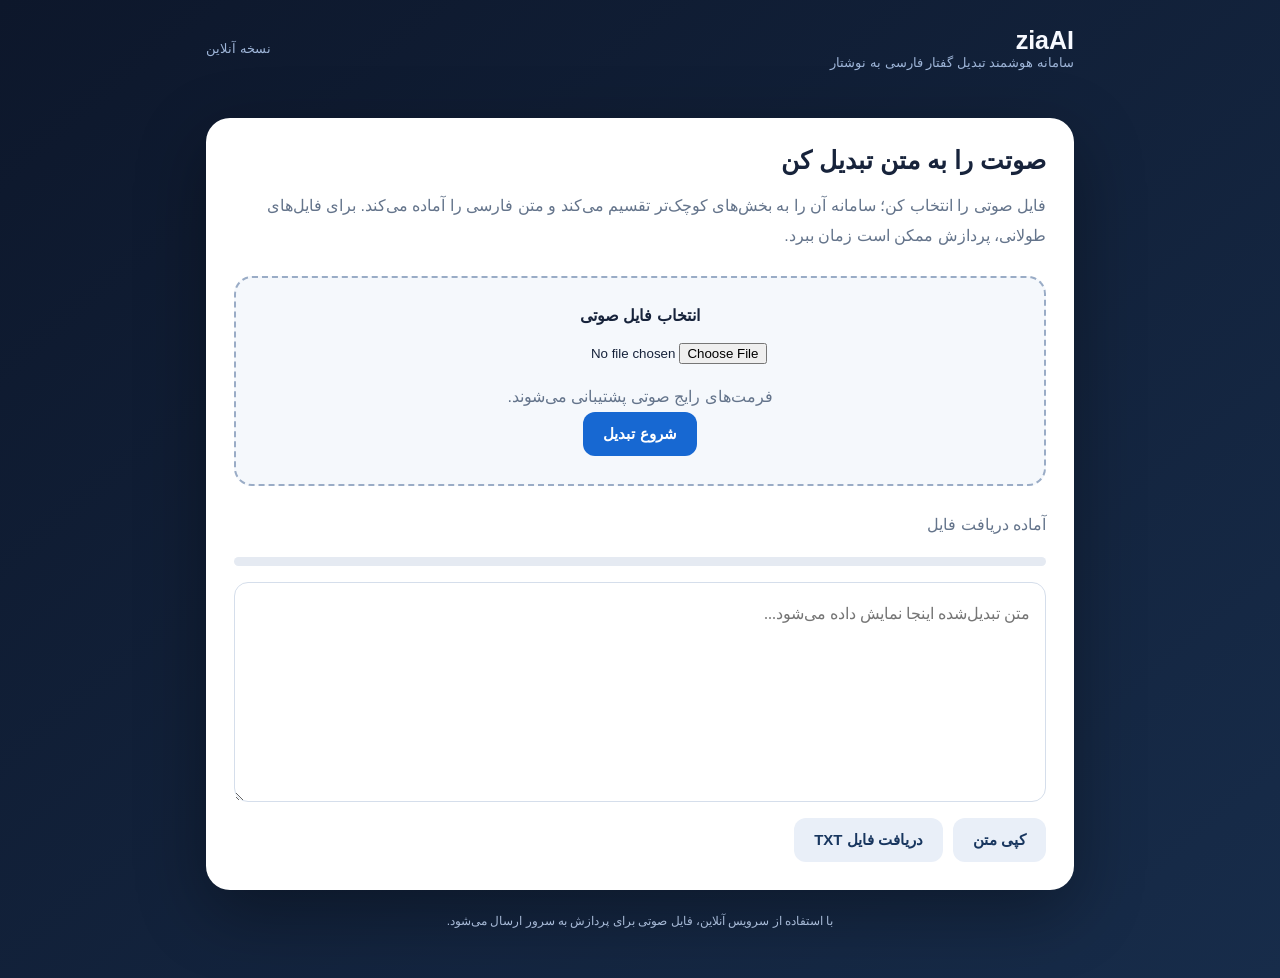
<file: ziaai-online/index.html>
<!doctype html>
<html lang="fa" dir="rtl"><head><meta charset="utf-8"><meta name="viewport" content="width=device-width,initial-scale=1"><meta name="theme-color" content="#101b32"><title>زیـا اِی‌آی | تبدیل صوت به متن</title>
<style>
*{box-sizing:border-box}body{margin:0;font-family:Tahoma,Arial,sans-serif;background:linear-gradient(140deg,#0d172b,#172c4a);color:#f7f9ff;min-height:100vh}.wrap{max-width:900px;margin:auto;padding:26px 16px}.top{display:flex;justify-content:space-between;align-items:center;gap:12px}.brand{font-size:25px;font-weight:800}.tag{color:#9eb5d8;font-size:13px}.panel{margin:48px auto 20px;background:#fff;color:#17233b;border-radius:24px;padding:28px;box-shadow:0 22px 70px #0005}.panel h1{font-size:25px;margin:0 0 8px}.muted{color:#64748b;line-height:1.9}.drop{margin:24px 0;padding:28px;border:2px dashed #9aacc6;border-radius:18px;text-align:center;background:#f5f8fc}.drop input{display:block;margin:18px auto;max-width:100%}button{border:0;border-radius:12px;padding:13px 20px;background:#1768d2;color:white;font-size:15px;font-weight:bold;cursor:pointer}button:disabled{opacity:.5}.bar{height:9px;background:#e5eaf2;border-radius:20px;overflow:hidden;margin:16px 0}.bar i{display:block;height:100%;width:0;background:#1768d2;transition:width .3s}textarea{width:100%;min-height:220px;border:1px solid #d5deeb;border-radius:14px;padding:15px;font:16px/2 Tahoma;resize:vertical;color:#17233b}.row{display:flex;gap:10px;flex-wrap:wrap;margin-top:12px}.secondary{background:#e9eff8;color:#18365f}.foot{text-align:center;color:#a7bad7;font-size:12px;margin:24px}@media(max-width:600px){.panel{margin-top:25px;padding:20px}.panel h1{font-size:21px}.brand{font-size:21px}}
</style></head><body><main class="wrap"><header class="top"><div><div class="brand">ziaAI</div><div class="tag">سامانه هوشمند تبدیل گفتار فارسی به نوشتار</div></div><div class="tag">نسخه آنلاین</div></header>
<section class="panel"><h1>صوتت را به متن تبدیل کن</h1><p class="muted">فایل صوتی را انتخاب کن؛ سامانه آن را به بخش‌های کوچک‌تر تقسیم می‌کند و متن فارسی را آماده می‌کند. برای فایل‌های طولانی، پردازش ممکن است زمان ببرد.</p>
<div class="drop"><strong>انتخاب فایل صوتی</strong><input id="file" type="file" accept="audio/*,.mp3,.wav,.m4a,.ogg,.webm,.flac"><div id="filename" class="muted">فرمت‌های رایج صوتی پشتیبانی می‌شوند.</div><button id="start">شروع تبدیل</button></div>
<div id="status" class="muted" aria-live="polite">آماده دریافت فایل</div><div class="bar"><i id="progress"></i></div>
<textarea id="result" placeholder="متن تبدیل‌شده اینجا نمایش داده می‌شود..." readonly></textarea><div class="row"><button class="secondary" id="copy">کپی متن</button><button class="secondary" id="download">دریافت فایل TXT</button></div>
</section><div class="foot">با استفاده از سرویس آنلاین، فایل صوتی برای پردازش به سرور ارسال می‌شود.</div></main>
<script>
const $=id=>document.getElementById(id);let job=null;let client=localStorage.getItem('ziaai-client');
if(!client){client='u_'+crypto.randomUUID().replaceAll('-','');localStorage.setItem('ziaai-client',client)}
$('file').onchange=()=> $('filename').textContent=$('file').files[0]?.name||'فایلی انتخاب نشده است';
$('start').onclick=async()=>{const f=$('file').files[0];if(!f){$('status').textContent='ابتدا یک فایل انتخاب کن.';return}
$('start').disabled=true;$('status').textContent='در حال بارگذاری فایل...';$('progress').style.width='2%';$('result').value='';
try{const fd=new FormData();fd.append('audio',f);const r=await fetch('/api/transcribe',{method:'POST',headers:{'X-Client-ID':client},body:fd});const d=await r.json();if(!r.ok)throw Error(d.detail||'خطا در ارسال فایل');job=d.job_id;await poll()}catch(e){$('status').textContent=e.message;$('start').disabled=false}};
async function poll(){try{while(true){const r=await fetch('/api/status/'+job,{headers:{'X-Client-ID':client}});const d=await r.json();if(!r.ok)throw Error(d.detail||'خطا');$('progress').style.width=Math.max(4,d.progress)+'%';$('status').textContent=d.status==='queued'?'در صف پردازش':d.status==='processing'?'در حال تبدیل صوت: '+d.progress+'٪':d.status==='done'?'تبدیل با موفقیت تمام شد':'خطا در پردازش';if(d.status==='done'){$('result').value=d.text;$('start').disabled=false;return}if(d.status==='error')throw Error(d.error||'پردازش ناموفق بود');await new Promise(ok=>setTimeout(ok,2500))}}catch(e){$('status').textContent=e.message;$('start').disabled=false}}
$('copy').onclick=async()=>{await navigator.clipboard.writeText($('result').value);$('status').textContent='متن کپی شد.'};
$('download').onclick=()=>{const a=document.createElement('a');a.href=URL.createObjectURL(new Blob([$('result').value],{type:'text/plain;charset=utf-8'}));a.download='ziaai-transcript.txt';a.click();URL.revokeObjectURL(a.href)};
</script></body></html>
</file>
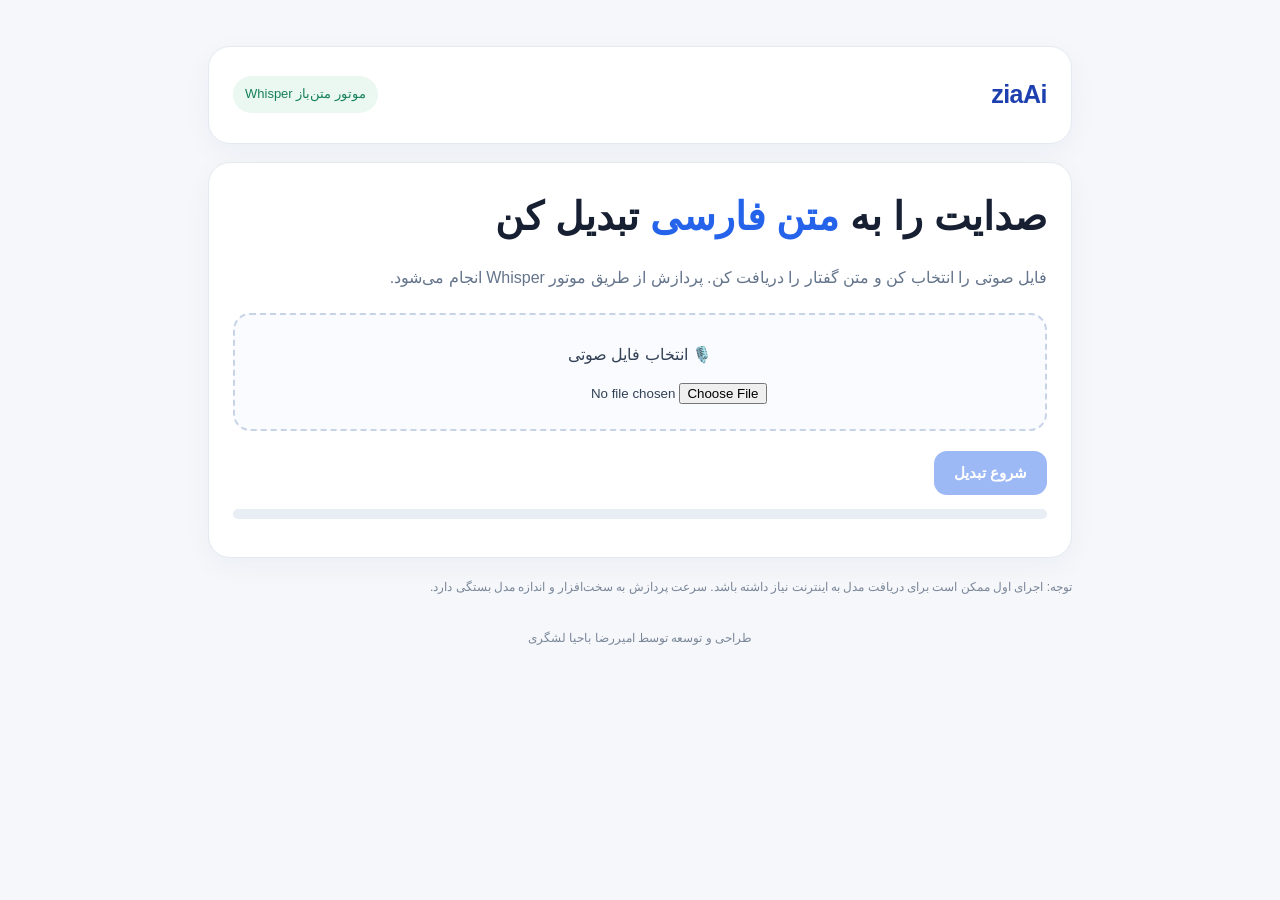
<file: farsinegar-ai/templates/index.html>
<!doctype html>
<html lang="fa" dir="rtl">
<head>
<meta charset="utf-8"><meta name="viewport" content="width=device-width,initial-scale=1">
<meta name="theme-color" content="#ffffff"><title>ziaAi | تبدیل گفتار به متن</title>
<style>
:root{color-scheme:light;--ink:#172033;--muted:#64748b;--line:#e5eaf1;--soft:#f7f9fc;--blue:#2563eb;--blue2:#1d4ed8}
*{box-sizing:border-box}
body{margin:0;background:#f5f7fb;color:var(--ink);font-family:Tahoma,Arial,sans-serif;line-height:1.9}
.wrap{max-width:900px;margin:auto;padding:28px 18px 18px}
.top,.panel{background:#fff;border:1px solid var(--line);border-radius:22px;padding:24px;margin:18px 0;box-shadow:0 8px 28px rgba(20,35,60,.045)}
.top{display:flex;justify-content:space-between;gap:12px;align-items:center}
.brand{font-size:25px;font-weight:800;letter-spacing:-.5px;color:#1e40af}
.tag{font-size:13px;color:#16805d;background:#eaf8f1;padding:6px 12px;border-radius:99px}
h1{font-size:clamp(25px,5vw,39px);line-height:1.55;margin:0 0 10px}
h1 span{color:var(--blue)}
h2{margin-top:0}.muted{color:var(--muted)}
.drop{display:block;border:2px dashed #c7d4e5;background:#f9fbff;border-radius:17px;padding:25px;text-align:center;margin:20px 0;cursor:pointer;color:#334155;transition:.2s}
.drop:hover{border-color:var(--blue);background:#f2f6ff}
.drop input{display:block;max-width:100%;margin:12px auto 0}
button{border:0;border-radius:13px;padding:13px 20px;background:var(--blue);color:#fff;font-weight:bold;font-size:15px;cursor:pointer;transition:background .2s,transform .2s}
button:hover{background:var(--blue2);transform:translateY(-1px)}
button:disabled{opacity:.45;cursor:not-allowed;transform:none}
.actions{display:flex;flex-wrap:wrap;gap:9px;margin-top:12px}
.actions button{background:#eef3ff;color:#1e40af}.actions button:hover{background:#dfe9ff}
textarea{width:100%;min-height:300px;border-radius:14px;border:1px solid #d8e0eb;background:#fff;color:var(--ink);padding:16px;font:16px/2 Tahoma;direction:rtl;outline-color:var(--blue)}
.bar{height:10px;background:#e9eef5;border-radius:99px;overflow:hidden;margin:14px 0}
.bar span{display:block;height:100%;width:0;background:linear-gradient(90deg,#3b82f6,#22c55e);border-radius:99px;transition:width .35s}
.hidden{display:none}.err{color:#b91c1c}.small{font-size:12px;color:#7b8798}
footer{text-align:center;color:#7b8798;font-size:12px;padding:16px 8px 24px}
@media(max-width:560px){.wrap{padding:12px}.top{align-items:flex-start;flex-direction:column}.top,.panel{padding:18px;border-radius:17px}.actions button{flex:1 1 42%}}
@media print{body{background:#fff}.top,.drop,#go,.bar,.actions,footer,.small{display:none!important}.wrap{max-width:none;padding:0}.panel{box-shadow:none;border:0;padding:0}textarea{border:0;min-height:90vh}}
</style></head>
<body><main class="wrap">
<header class="top"><div class="brand">ziaAi</div><div class="tag">موتور متن‌باز Whisper</div></header>
<section class="panel">
<h1>صدایت را به <span>متن فارسی</span> تبدیل کن</h1>
<p class="muted">فایل صوتی را انتخاب کن و متن گفتار را دریافت کن. پردازش از طریق موتور Whisper انجام می‌شود.</p>
<label class="drop">🎙️ انتخاب فایل صوتی<input id="audio" type="file" accept="audio/*,.mp3,.wav,.m4a,.mp4,.ogg,.flac"></label>
<button id="go" disabled>شروع تبدیل</button><div id="status" class="muted" aria-live="polite"></div>
<div class="bar"><span id="fill"></span></div><div id="err" class="err"></div>
</section>
<section id="result" class="panel hidden"><h2>متن پیاده‌سازی‌شده</h2><textarea id="text" spellcheck="false"></textarea>
<div class="actions"><button id="copy">کپی متن</button><button id="txt">دریافت TXT</button><button id="word">دریافت Word</button><button id="pdf">دریافت PDF</button></div></section>
<p class="small">توجه: اجرای اول ممکن است برای دریافت مدل به اینترنت نیاز داشته باشد. سرعت پردازش به سخت‌افزار و اندازه مدل بستگی دارد.</p>
<footer>طراحی و توسعه توسط امیررضا باحیا لشگری</footer>
</main>
<script>
const $=id=>document.getElementById(id);let file=null,job=null,pollTimer=null;
$('audio').onchange=e=>{file=e.target.files[0];$('go').disabled=!file;$('result').classList.add('hidden');$('err').textContent='';$('fill').style.width='0%'};
$('go').onclick=()=>{if(!file)return;clearTimeout(pollTimer);$('go').disabled=true;$('err').textContent='';$('status').textContent='در حال بارگذاری فایل…';$('fill').style.width='0%';let f=new FormData();f.append('audio',file);let x=new XMLHttpRequest();x.open('POST','/api/transcribe');x.upload.onprogress=e=>{if(e.lengthComputable){let p=Math.round(e.loaded/e.total*100);$('fill').style.width=Math.min(p,20)+'%';$('status').textContent='بارگذاری فایل: '+p+'٪'}};x.onload=()=>{let d={};try{d=JSON.parse(x.responseText||'{}')}catch(_){}if(x.status>=400){$('err').textContent=d.error||'خطا در دریافت فایل';$('go').disabled=false;return}job=d.job_id;poll()};x.onerror=()=>{$('err').textContent='ارتباط با سرور قطع شد';$('go').disabled=false};x.send(f)};
async function poll(){try{let r=await fetch('/api/status/'+job),d=await r.json();$('status').textContent=d.message||'در حال پردازش';$('fill').style.width=(d.progress||0)+'%';if(d.transcript)$('text').value=d.transcript;if(d.state==='done'){$('result').classList.remove('hidden');$('go').disabled=false;return}if(d.state==='error'){$('err').textContent=d.message;$('go').disabled=false;return}pollTimer=setTimeout(poll,1400)}catch(e){$('err').textContent='خطا در دریافت وضعیت؛ اتصال را بررسی کنید';$('go').disabled=false}}
$('copy').onclick=async()=>{try{await navigator.clipboard.writeText($('text').value);$('status').textContent='متن کپی شد'}catch(e){$('err').textContent='کپی خودکار در این مرورگر در دسترس نیست'}};
$('txt').onclick=()=>{let a=document.createElement('a'),u=URL.createObjectURL(new Blob(['\ufeff',$('text').value],{type:'text/plain;charset=utf-8'}));a.href=u;a.download='ziaAi-transcript.txt';a.click();URL.revokeObjectURL(u)};
$('word').onclick=async()=>{let r=await fetch('/api/export/docx',{method:'POST',headers:{'Content-Type':'application/json'},body:JSON.stringify({text:$('text').value})});if(!r.ok){$('err').textContent='ساخت Word ناموفق بود';return}let b=await r.blob(),u=URL.createObjectURL(b),a=document.createElement('a');a.href=u;a.download='ziaAi-transcript.docx';a.click();URL.revokeObjectURL(u)};
$('pdf').onclick=()=>window.print();
</script></body></html>
</file>
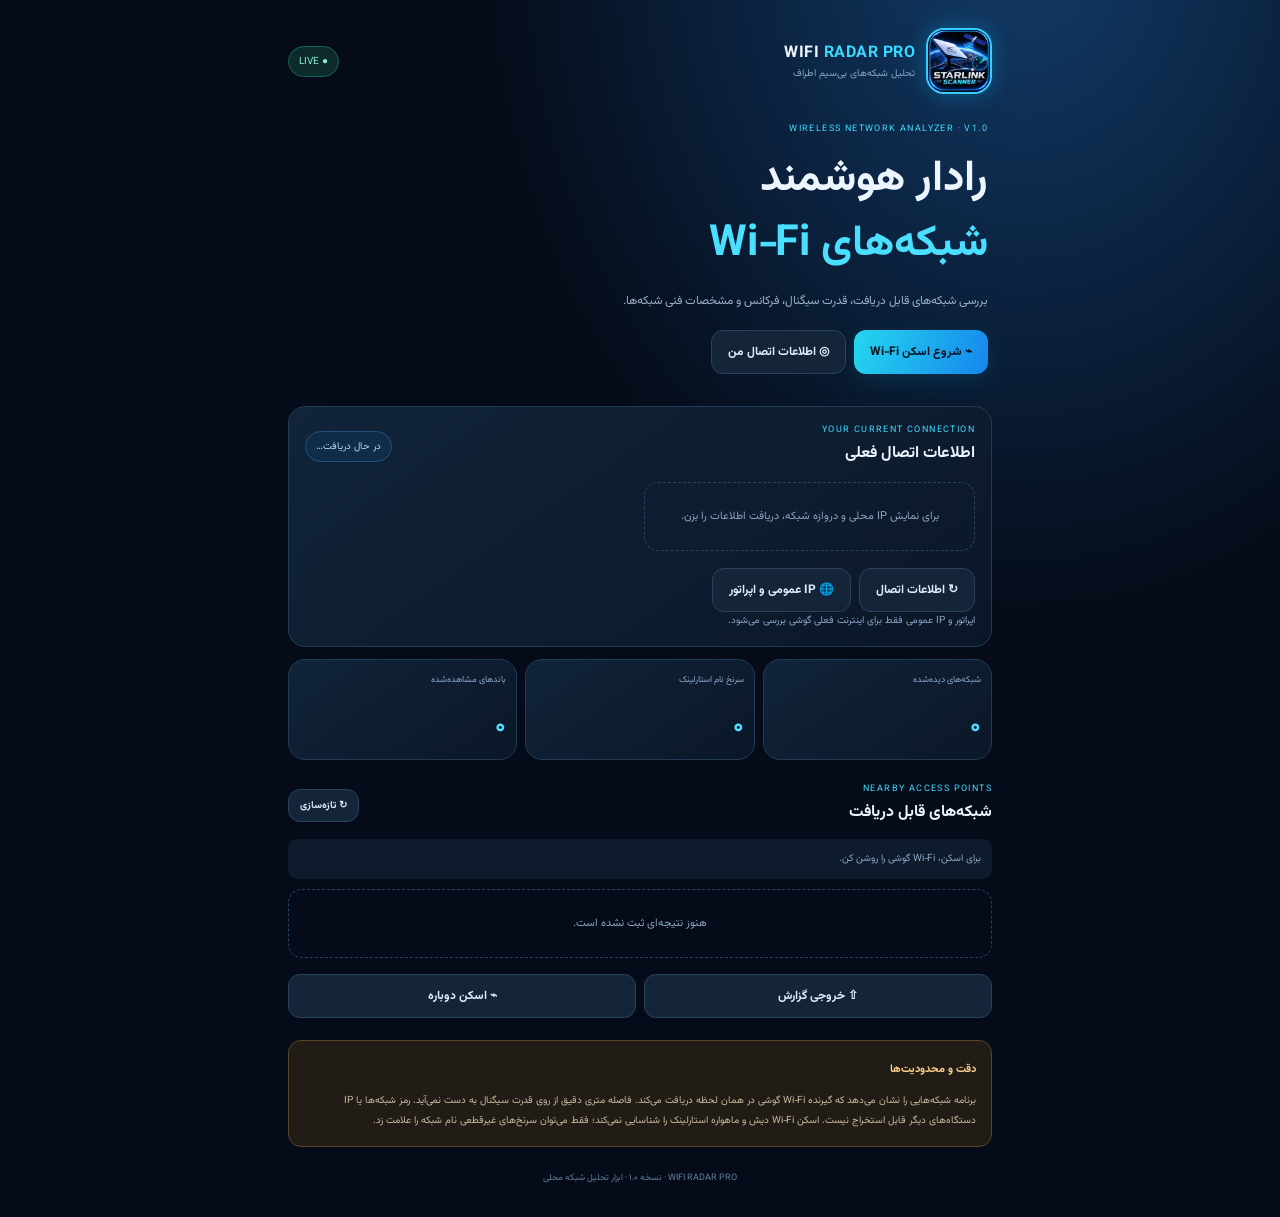
<file: WIFI-RADAR-PRO/app/src/main/assets/index.html>
<!doctype html><html lang="fa" dir="rtl"><head><meta charset="utf-8"><meta name="viewport" content="width=device-width,initial-scale=1,maximum-scale=1"><meta name="theme-color" content="#050b18"><title>WIFI RADAR PRO</title><link rel="stylesheet" href="style.css"></head><body><main class="app">
<header><img class="profile" src="starlink-profile.jpg"><div class="brand"><b>WIFI <i>RADAR PRO</i></b><small>تحلیل شبکه‌های بی‌سیم اطراف</small></div><span class="live">● LIVE</span></header>
<section class="hero"><small class="eyebrow">WIRELESS NETWORK ANALYZER · V1.0</small><h1>رادار هوشمند<br><i>شبکه‌های Wi‑Fi</i></h1><p>بررسی شبکه‌های قابل دریافت، قدرت سیگنال، فرکانس و مشخصات فنی شبکه‌ها.</p><div class="buttons"><button onclick="scan()">⌁ شروع اسکن Wi‑Fi</button><button class="secondary" onclick="loadConnection()">◎ اطلاعات اتصال من</button></div></section>
<section class="panel"><div class="section-head"><div><small>YOUR CURRENT CONNECTION</small><h2>اطلاعات اتصال فعلی</h2></div><span class="tag" id="connState">آماده</span></div><div id="connection" class="connection"><div class="empty">برای نمایش IP محلی و دروازه شبکه، دریافت اطلاعات را بزن.</div></div><div class="buttons"><button class="secondary" onclick="loadConnection()">↻ اطلاعات اتصال</button><button class="secondary" onclick="lookupISP()">🌐 IP عمومی و اپراتور</button></div><small class="hint">اپراتور و IP عمومی فقط برای اینترنت فعلی گوشی بررسی می‌شود.</small></section>
<section class="stats"><div><small>شبکه‌های دیده‌شده</small><strong id="total">۰</strong></div><div><small>سرنخ نام استارلینک</small><strong id="hints">۰</strong></div><div><small>باندهای مشاهده‌شده</small><strong id="bands">۰</strong></div></section>
<div class="section-head network-head"><div><small>NEARBY ACCESS POINTS</small><h2>شبکه‌های قابل دریافت</h2></div><button class="tiny" onclick="refresh()">↻ تازه‌سازی</button></div><p id="status" class="status">برای اسکن، Wi‑Fi گوشی را روشن کن.</p><div id="nets"><div class="empty">هنوز نتیجه‌ای ثبت نشده است.</div></div>
<section class="actions"><button class="secondary" onclick="report()">⇧ خروجی گزارش</button><button class="secondary" onclick="scan()">⌁ اسکن دوباره</button></section>
<aside><b>دقت و محدودیت‌ها</b><p>برنامه شبکه‌هایی را نشان می‌دهد که گیرنده Wi‑Fi گوشی در همان لحظه دریافت می‌کند. فاصله متری دقیق از روی قدرت سیگنال به دست نمی‌آید. رمز شبکه‌ها یا IP دستگاه‌های دیگر قابل استخراج نیست. اسکن Wi‑Fi دیش و ماهواره استارلینک را شناسایی نمی‌کند؛ فقط می‌توان سرنخ‌های غیرقطعی نام شبکه را علامت زد.</p></aside><footer>WIFI RADAR PRO · نسخه ۱.۰ · ابزار تحلیل شبکه محلی</footer></main><script src="app.js"></script></body></html>
</file>
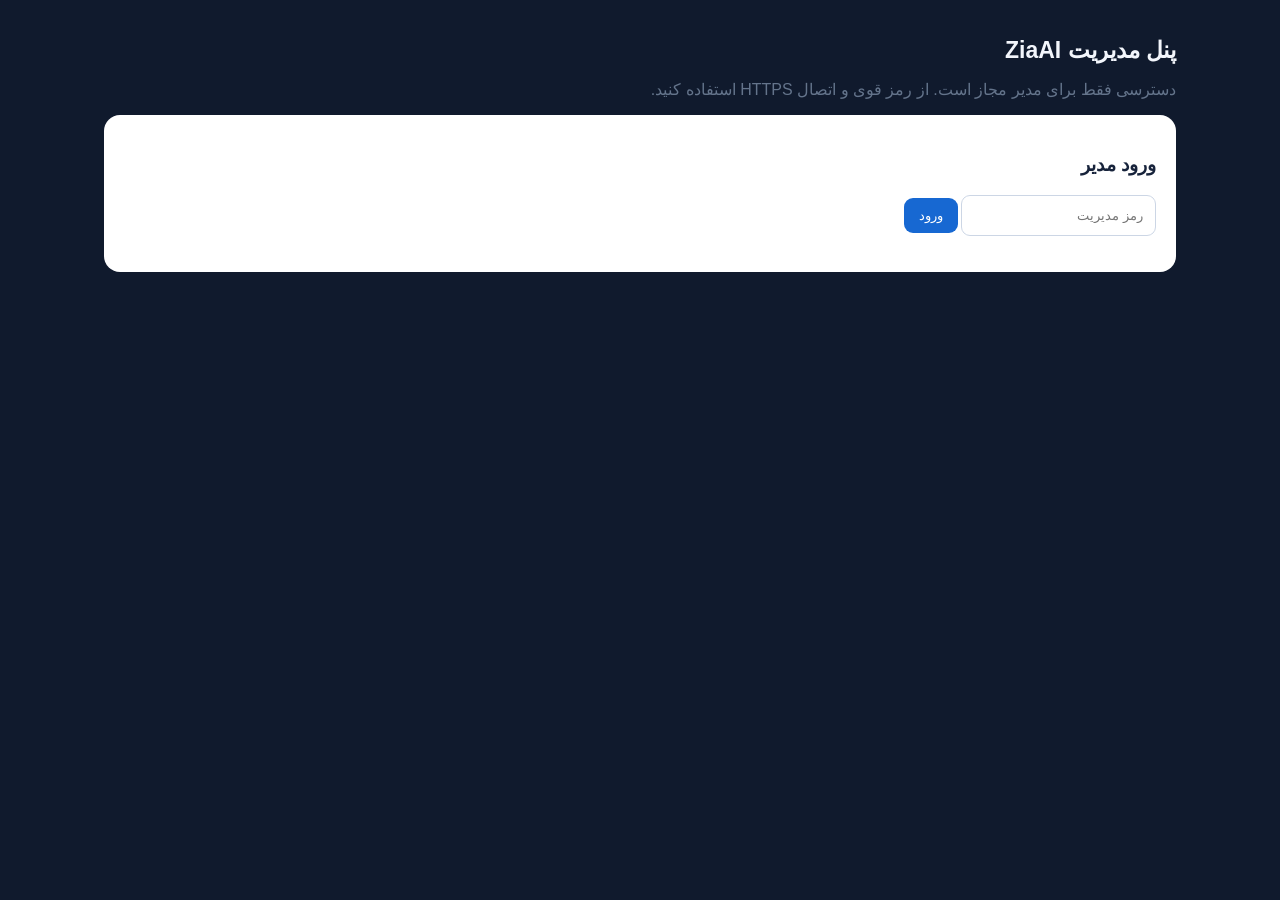
<file: ziaai-online/admin.html>
<!doctype html><html lang="fa" dir="rtl"><head><meta charset="utf-8"><meta name="viewport" content="width=device-width,initial-scale=1"><meta name="theme-color" content="#101a2d"><link rel="manifest" href="/admin.webmanifest"><link rel="icon" href="/admin-icon.svg"><title>مدیریت ZiaAI</title><style>
*{box-sizing:border-box}body{margin:0;background:#101a2d;color:#f3f6fc;font-family:Tahoma,Arial}.wrap{max-width:1100px;margin:auto;padding:22px 14px}.box{background:#fff;color:#17233b;border-radius:16px;padding:20px;margin:16px 0;overflow:auto}input{padding:12px;border:1px solid #ccd6e5;border-radius:9px;max-width:100%}button{padding:10px 15px;border:0;border-radius:9px;background:#1768d2;color:white;cursor:pointer;margin:3px}.danger{background:#b42332}.ok{background:#147d55}.muted{color:#64748b}table{border-collapse:collapse;width:100%;min-width:700px}td,th{text-align:right;padding:11px;border-bottom:1px solid #e7edf5;font-size:13px}h1{font-size:23px}.stats{display:flex;gap:12px;flex-wrap:wrap}.stat{background:#edf3fb;padding:15px 22px;border-radius:12px;min-width:130px}.hidden{display:none}
</style></head><body><main class="wrap"><h1>پنل مدیریت ZiaAI</h1><p class="muted">دسترسی فقط برای مدیر مجاز است. از رمز قوی و اتصال HTTPS استفاده کنید.</p>
<section class="box" id="login"><h3>ورود مدیر</h3><input id="password" type="password" placeholder="رمز مدیریت"><button id="loginBtn">ورود</button><p id="msg"></p></section>
<section id="dashboard" class="hidden"><div class="stats"><div class="stat">کل کاربران: <b id="users">0</b></div><div class="stat">مسدودشده: <b id="blocked">0</b></div><div class="stat">پردازش فعال: <b id="active">0</b></div></div>
<div class="box"><h3>کاربران و دسترسی‌ها</h3><p class="muted">IP از اتصال ثبت‌شده در سمت سرور است؛ ممکن است در پشت پراکسی، IP پراکسی باشد.</p><table><thead><tr><th>شناسه</th><th>IP ثبت‌شده</th><th>آخرین فعالیت</th><th>تعداد درخواست</th><th>وضعیت</th><th>عملیات</th></tr></thead><tbody id="people"></tbody></table></div>
<div class="box"><h3>رویدادهای مدیریتی و امنیتی</h3><table><thead><tr><th>زمان</th><th>عامل</th><th>رویداد</th><th>هدف</th><th>جزئیات</th></tr></thead><tbody id="events"></tbody></table><button id="refresh" class="ok">به‌روزرسانی</button><button id="logout" class="danger">خروج</button></div></section></main>
<script>
let token='';const $=id=>document.getElementById(id);
$('loginBtn').onclick=async()=>{try{const r=await fetch('/api/admin/login',{method:'POST',headers:{'Content-Type':'application/json'},body:JSON.stringify({password:$('password').value})});const d=await r.json();if(!r.ok)throw Error(d.detail);token=d.token;$('login').classList.add('hidden');$('dashboard').classList.remove('hidden');load()}catch(e){$('msg').textContent=e.message}};
async function api(path,method='GET'){const r=await fetch(path,{method,headers:{'X-Admin-Token':token}});const d=await r.json();if(!r.ok)throw Error(d.detail||'خطا');return d}
async function load(){try{const d=await api('/api/admin/overview');$('users').textContent=d.users;$('blocked').textContent=d.blocked;$('active').textContent=d.active_jobs;$('people').innerHTML=d.people.map(u=>'<tr><td>'+esc(u.user_id)+'</td><td>'+esc(u.ip||'—')+'</td><td>'+esc(u.last_seen)+'</td><td>'+u.request_count+'</td><td>'+(u.blocked?'مسدود':'فعال')+'</td><td><button class="'+(u.blocked?'ok':'danger')+'" onclick="toggleUser(\''+encodeURIComponent(u.user_id)+'\','+(u.blocked?'false':'true')+')">'+(u.blocked?'رفع مسدودی':'مسدودسازی')+'</button><button class="danger" onclick="toggleIP(\\''+encodeURIComponent(u.ip||'')+'\\',true)">مسدودسازی IP</button><button class="ok" onclick="toggleIP(\\''+encodeURIComponent(u.ip||'')+'\\',false)">رفع مسدودی IP</button></td></tr>').join('');$('events').innerHTML=d.events.map(e=>'<tr><td>'+esc(e.at)+'</td><td>'+esc(e.actor)+'</td><td>'+esc(e.action)+'</td><td>'+esc(e.target)+'</td><td>'+esc(e.detail)+'</td></tr>').join('')}catch(e){$('msg').textContent=e.message}}
function esc(s){return String(s??'').replace(/[&<>"']/g,c=>({'&':'&amp;','<':'&lt;','>':'&gt;','"':'&quot;',"'":'&#39;'}[c]))}
window.toggleUser=async(id,block)=>{await api('/api/admin/user/'+decodeURIComponent(id)+'/'+(block?'block':'unblock'),'POST');load()};
window.toggleIP=async(ip,block)=>{const address=decodeURIComponent(ip);if(!address)return;const r=await fetch('/api/admin/ip/'+(block?'block':'unblock'),{method:'POST',headers:{'X-Admin-Token':token,'Content-Type':'application/json'},body:JSON.stringify({ip:address})});const d=await r.json();if(!r.ok)alert(d.detail||'خطا');else alert(block?'IP مسدود شد':'محدودیت IP برداشته شد');load()};
$('refresh').onclick=load;$('logout').onclick=()=>{token='';$('dashboard').classList.add('hidden');$('login').classList.remove('hidden');$('password').value=''};
</script></body></html>
</file>
<file: WIFI-RADAR-PRO/app/src/main/assets/style.css>
@import url('https://fonts.googleapis.com/css2?family=Vazirmatn:wght@400;500;600;700;800;900&display=swap');*{box-sizing:border-box}body{margin:0;background:radial-gradient(ellipse at 80% -5%,#123b68 0,transparent 38%),#050b18;color:#edf6ff;font-family:Vazirmatn,Tahoma,sans-serif}.app{max-width:760px;margin:auto;padding:20px 16px 28px}header,.brand,.section-head,.accuracy{display:flex;align-items:center;justify-content:space-between}header{gap:11px}.profile{width:66px;height:66px;object-fit:cover;border-radius:18px;border:2px solid #35cfff;box-shadow:0 0 22px #00baff55}.brand{display:block;flex:1}.brand b{font-size:16px;letter-spacing:.5px}.brand i{color:#39d8ff;font-style:normal}.brand small,small{display:block;color:#88a6c5;font-size:10px}.live,.tag{font-size:10px;color:#8cebd2;background:#0d2b2b;border:1px solid #1b625d;border-radius:30px;padding:7px 10px}.hero{padding:28px 4px 20px}.eyebrow,.section-head small{font-size:9px;letter-spacing:1.4px;color:#3edbff}.hero h1{font-size:34px;line-height:1.5;margin:12px 0}.hero h1 i{font-style:normal;color:#4adfff}.hero p{font-size:12px;line-height:2;color:#9ab0c8}.buttons{display:flex;gap:8px;flex-wrap:wrap;margin-top:17px}button{font:700 12px Vazirmatn,Tahoma;border:0;border-radius:12px;padding:12px 16px;background:linear-gradient(110deg,#25d7ee,#1686ed);color:#041321;box-shadow:0 7px 22px #009dce28}.secondary,.tiny,.mapbtn{background:#14253a;color:#dceeff;border:1px solid #29435f;box-shadow:none}.panel,.stats>div,.net{background:linear-gradient(145deg,#11243a,#0b1728);border:1px solid #213b56;border-radius:17px}.panel{padding:16px;margin:12px 0}.section-head h2{font-size:16px;margin:4px 0}.tag{color:#a9d9ff;background:#102c49;border-color:#22517a}.coords{direction:ltr;text-align:left;font:600 14px ui-monospace,monospace;color:#67e5ff;background:#071322;border-radius:10px;padding:13px;margin:13px 0}.accuracy{font-size:11px;color:#92aac2}.accuracy b{color:#61e7c0;font-size:13px}.range-label{display:flex;justify-content:space-between;font-size:11px;color:#a9c5dd;margin-top:18px}.range-label b{color:#55dfff}input[type=range]{width:100%;accent-color:#26cfff;margin:12px 0}.range-ends{display:flex;justify-content:space-between;color:#718da9;font-size:9px}.mapbtn{width:100%;margin:13px 0 7px;color:#bcecff;border-color:#22577a}.hint{line-height:1.8}.stats{display:grid;grid-template-columns:repeat(3,1fr);gap:8px;margin:12px 0 18px}.stats>div{padding:13px 10px}.stats small{font-size:9px;line-height:1.7;min-height:30px}.stats strong{display:block;color:#51ddff;font-size:24px;margin-top:5px}.speed-number{font-size:36px;font-weight:800;color:#54e1ff;margin:16px 0 0;direction:ltr;text-align:center}.speed-number small{display:inline;color:#8ba9c4;font-size:12px}.speed p{font-size:10px;color:#92aac2;text-align:center;line-height:1.8}.speed button{width:100%}.network-head{margin:22px 0 10px}.tiny{padding:8px 11px;font-size:10px}.status{background:#0d1b2d;color:#8ba8c5;border-radius:9px;padding:11px;font-size:10px;line-height:1.8}.net{padding:14px;margin:9px 0}.nettop{display:flex;align-items:center;justify-content:space-between;gap:8px}.net b{font-size:13px;overflow-wrap:anywhere}.signal{font-size:10px;color:#56e0c3;white-space:nowrap}.meta{font:10px ui-monospace,monospace;color:#8ca7c1;margin-top:9px;direction:ltr;text-align:right;line-height:1.8;overflow-wrap:anywhere}.pill{font-size:10px;color:#f5c979;margin-top:7px}.empty{text-align:center;padding:25px;border:1px dashed #29425d;border-radius:14px;color:#8ca7c1;font-size:11px}.actions{display:grid;grid-template-columns:1fr 1fr;gap:8px;margin-top:16px}.actions button{width:100%}aside{margin-top:22px;padding:15px;background:#211d16;border:1px solid #59452a;border-radius:13px}aside b{font-size:11px;color:#ffd18b}aside p{font-size:10px;line-height:2;color:#c9b99e;margin-bottom:0}footer{text-align:center;color:#617d9b;font-size:9px;padding:24px 0 4px}@media(min-width:600px){.app{padding:28px}.hero h1{font-size:43px}}
/* Orbital tracking panel */
.orbit-panel{border-color:#23618a;background:linear-gradient(145deg,#102b43,#0b1728)}
.orbit-stats{display:grid;grid-template-columns:repeat(3,1fr);gap:7px;margin:14px 0}
.orbit-stats>div{background:#071727;border:1px solid #1d3e59;border-radius:11px;padding:10px}
.orbit-stats small{font-size:9px;line-height:1.7;min-height:29px}
.orbit-stats b{display:block;color:#5be1ff;font-size:17px;margin-top:5px}
.sat-controls{display:grid;grid-template-columns:1fr 1fr;gap:8px;margin:12px 0}
.sat-controls button{width:100%}
.sat-item{padding:12px;margin:8px 0;background:#081827;border:1px solid #21445f;border-radius:12px}
.sat-top{display:flex;align-items:center;justify-content:space-between;gap:8px}
.sat-top b{font-size:11px;overflow-wrap:anywhere}
.sat-badge{font-size:9px;color:#74f0c7;background:#103b36;border:1px solid #23665b;padding:4px 7px;border-radius:20px;white-space:nowrap}
.sat-detail{font-size:10px;color:#9bb9d1;line-height:2;margin-top:7px}
@media(max-width:380px){.orbit-stats{grid-template-columns:1fr}.orbit-stats>div{display:flex;justify-content:space-between;align-items:center}.orbit-stats small{min-height:0}}

.connection,.detail-grid{display:grid;grid-template-columns:repeat(2,minmax(0,1fr));gap:8px;margin:12px 0}
.detail{background:#071727;border:1px solid #203d57;border-radius:10px;padding:10px;min-width:0}
.detail small{font-size:9px;line-height:1.7}
.detail b{display:block;color:#bceaff;font-size:11px;margin-top:5px;overflow-wrap:anywhere}
@media(max-width:390px){.connection,.detail-grid{grid-template-columns:1fr}}
</file>
